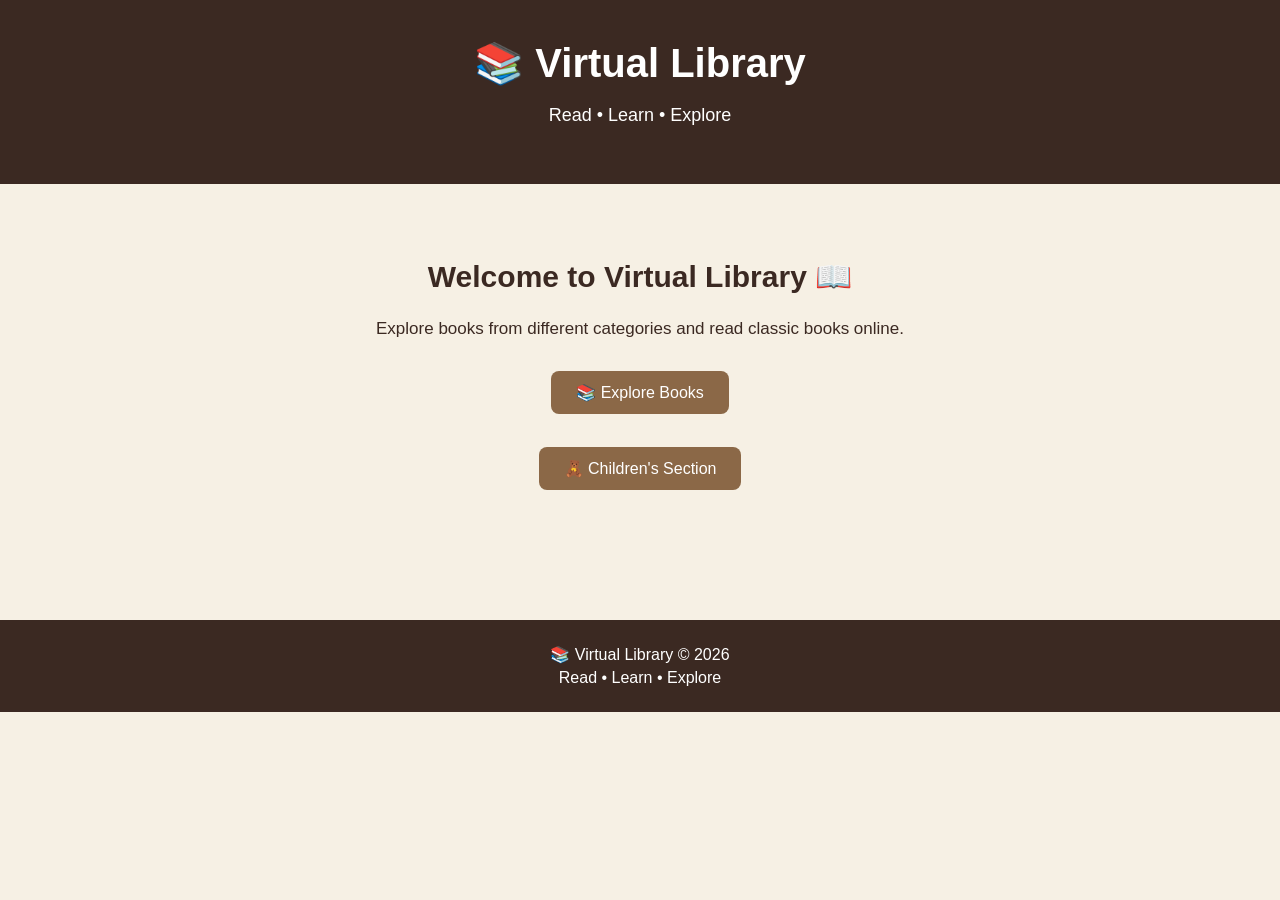
<file: index.html>
<!DOCTYPE html>
<html>

<head>
    <title>Virtual Library</title>

    <style>
        body {
            font-family: Arial, sans-serif;
            margin: 0;
            background-color: #f6f0e4;
            color: #3b2922;
        }

        header {
            background-color: #3b2922;
            color: white;
            text-align: center;
            padding: 40px 20px;
        }

        header h1 {
            margin: 0;
            font-size: 40px;
        }

        header p {
            font-size: 18px;
        }

        .content {
            text-align: center;
            padding: 50px 20px;
        }

        .content h2 {
            font-size: 30px;
        }

        .content p {
            font-size: 17px;
        }

        .books-btn {
            display: inline-block;
            background-color: #8b6847;
            color: white;
            text-decoration: none;
            padding: 12px 25px;
            border-radius: 8px;
            margin-top: 15px;
        }

        .books-btn:hover {
            background-color: #6d4c35;
        }

        footer {
            background-color: #3b2922;
            color: white;
            text-align: center;
            padding: 20px;
            margin-top: 80px;
        }

        footer p {
            margin: 5px;
        }
    </style>
</head>

<body>

    <header>
        <h1>📚 Virtual Library</h1>
        <p>Read • Learn • Explore</p>
    </header>

    <div class="content">

        <h2>Welcome to Virtual Library 📖</h2>

        <p>
            Explore books from different categories
            and read classic books online.
        </p>

        <a href="books.html" class="books-btn">
            📚 Explore Books
        </a>
        <br><br>

<a href="children.html" class="books-btn">
    🧸 Children's Section
</a>

    </div>

    <footer>
        <p>📚 Virtual Library © 2026</p>
        <p>Read • Learn • Explore</p>
    </footer>

</body>

</html>
</file>
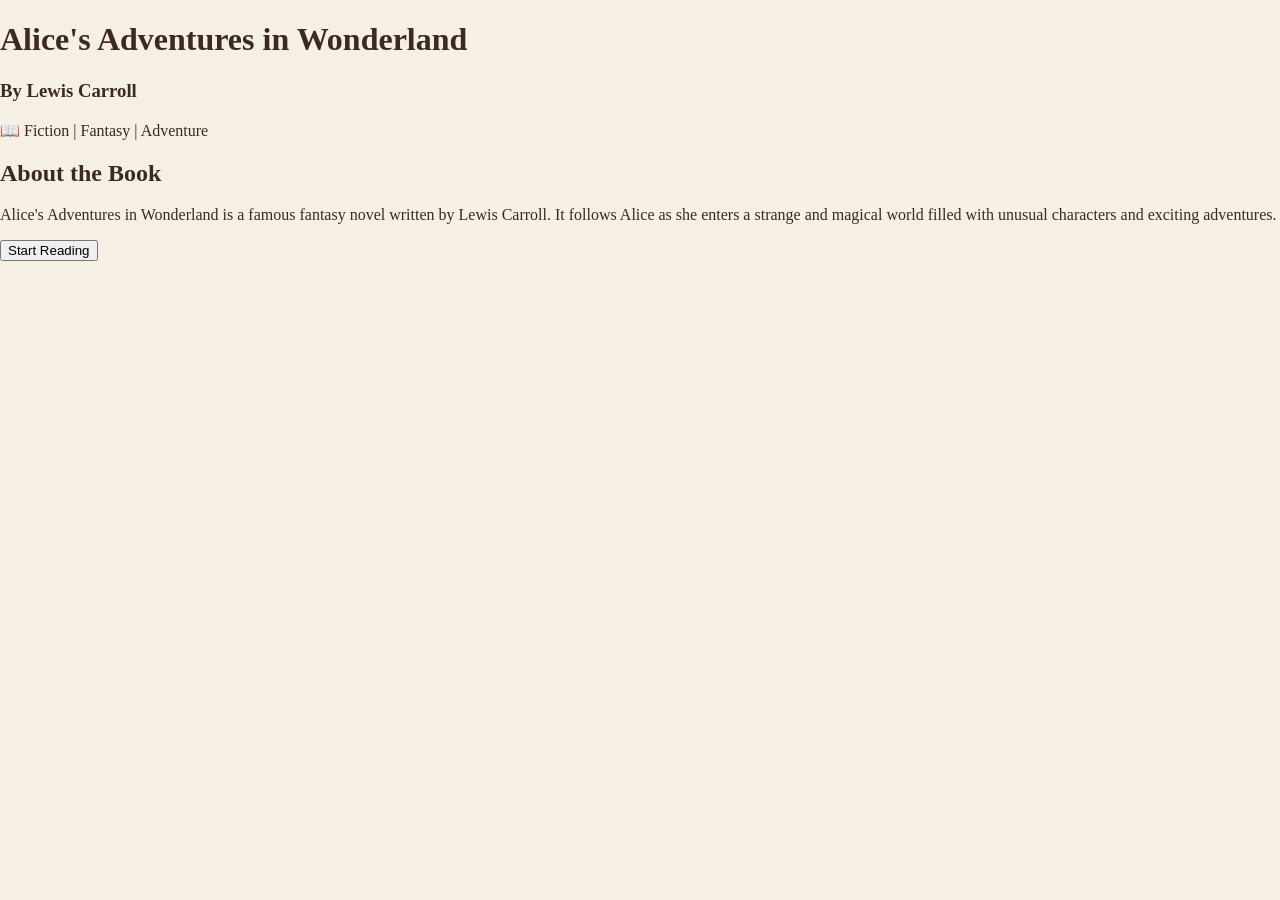
<file: alice.html>
<!DOCTYPE html>
<html>

<head>
    <title>Alice's Adventures in Wonderland</title>
    <link rel="stylesheet" href="style.css">
</head>

<body>

    <div class="hero alice-bg">

        <h1>Alice's Adventures in Wonderland</h1>

        <h3>By Lewis Carroll</h3>

        <p>📖 Fiction | Fantasy | Adventure</p>

        <h2>About the Book</h2>

        <p>
            Alice's Adventures in Wonderland is a famous fantasy novel
            written by Lewis Carroll. It follows Alice as she enters
            a strange and magical world filled with unusual characters
            and exciting adventures.
        </p>

        <a href="https://www.gutenberg.org/ebooks/11" target="_blank">
            <button>Start Reading</button>
        </a>

    </div>

</body>

</html>
</file>
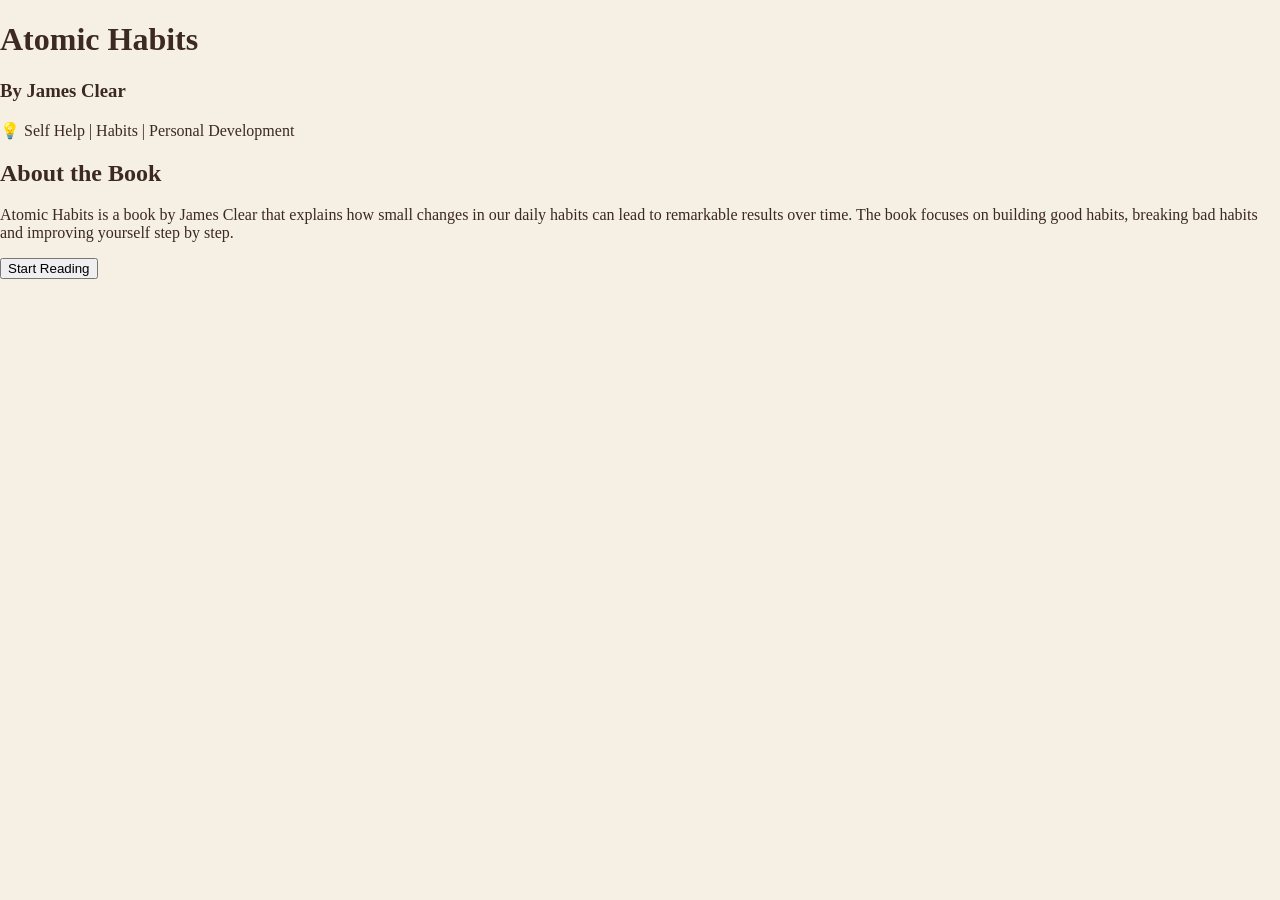
<file: atomic.html>
<!DOCTYPE html>
<html>

<head>
    <title>Atomic Habits</title>
    <link rel="stylesheet" href="style.css">
</head>

<body>

    <div class="hero atomic-bg">

        <h1>Atomic Habits</h1>

        <h3>By James Clear</h3>

        <p>💡 Self Help | Habits | Personal Development</p>

        <h2>About the Book</h2>

        <p>
            Atomic Habits is a book by James Clear that explains how
            small changes in our daily habits can lead to remarkable
            results over time. The book focuses on building good habits,
            breaking bad habits and improving yourself step by step.
        </p>

        <a href="https://jamesclear.com/atomic-habits" target="_blank">
            <button>Start Reading</button>
        </a>

    </div>

</body>

</html>
</file>
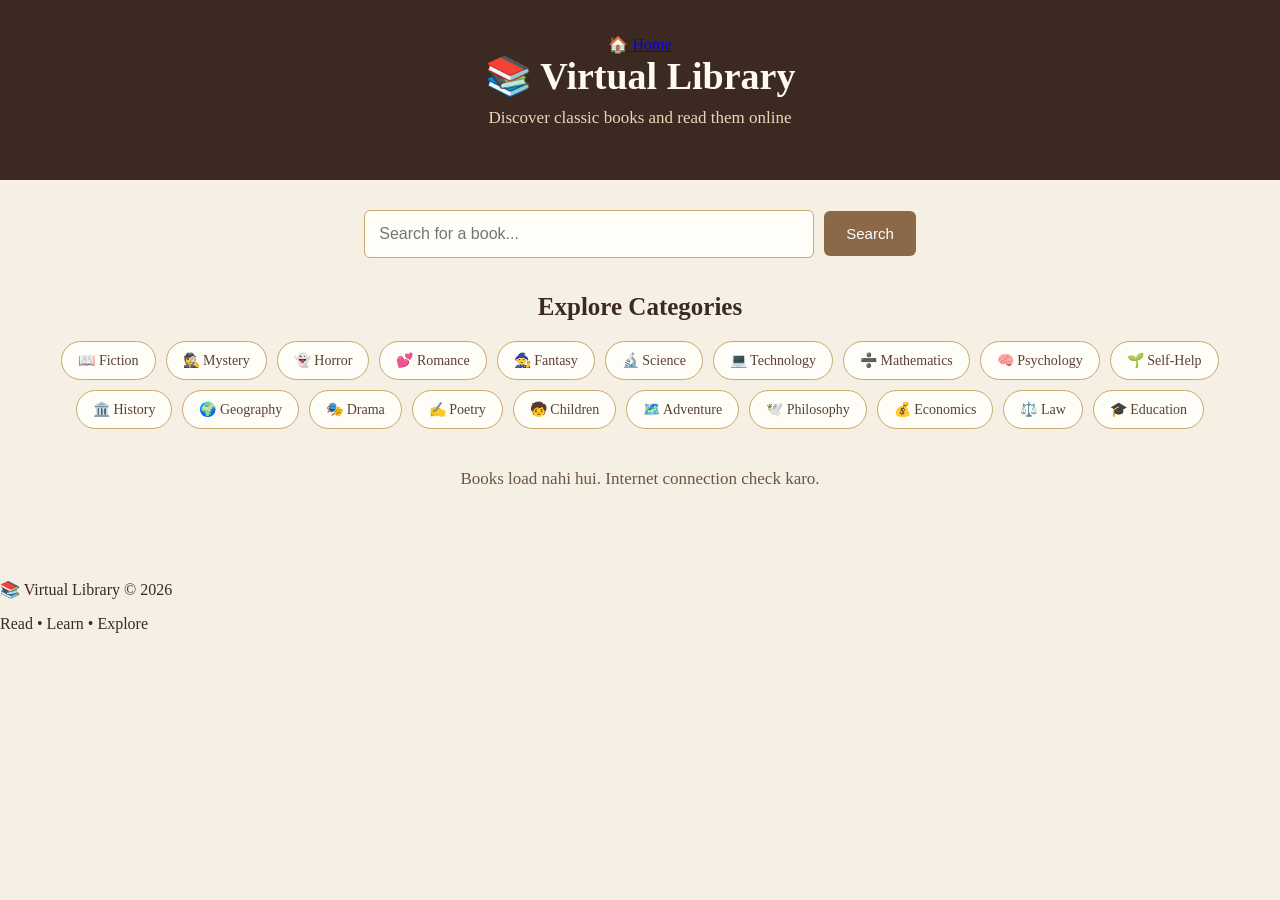
<file: books.html>
<!DOCTYPE html>
<html lang="en">

<head>
  <meta charset="UTF-8">
  <meta name="viewport" content="width=device-width, initial-scale=1.0">

  <title>Virtual Library</title>

  <style>

    * {
      box-sizing: border-box;
    }

    body {
      margin: 0;
      font-family: Georgia, "Times New Roman", serif;
      background: #f6f0e4;
      color: #3b2922;
    }

    /* HEADER */

    header {
      background: #3b2922;
      color: #fffaf0;
      text-align: center;
      padding: 35px 20px;
    }

    header h1 {
      margin: 0;
      font-size: 38px;
    }

    header p {
      margin-top: 10px;
      font-size: 17px;
      color: #e8d8b8;
    }

    /* SEARCH */

    .search-box {
      text-align: center;
      padding: 30px 15px 15px;
    }

    .search-box input {
      width: 60%;
      max-width: 450px;
      padding: 14px;
      border: 1px solid #c7a96b;
      border-radius: 6px;
      font-size: 16px;
      background: #fffdf8;
      color: #3b2922;
      outline: none;
    }

    .search-box button {
      padding: 14px 22px;
      margin-left: 6px;
      border: none;
      border-radius: 6px;
      background: #8b6847;
      color: white;
      cursor: pointer;
      font-size: 15px;
    }

    .search-box button:hover {
      background: #6d4c35;
    }

    /* CATEGORIES */

    .category-title {
      text-align: center;
      margin: 20px 0 10px;
      font-size: 25px;
    }

    .categories {
      display: flex;
      flex-wrap: wrap;
      justify-content: center;
      gap: 10px;
      padding: 10px 25px 25px;
    }

    .categories button {
      padding: 10px 16px;
      border: 1px solid #c7a96b;
      border-radius: 20px;
      background: #fffdf8;
      color: #5a4030;
      cursor: pointer;
      font-family: Georgia, serif;
      font-size: 14px;
    }

    .categories button:hover {
      background: #c7a96b;
      color: white;
    }

    /* MESSAGE */

    #message {
      text-align: center;
      font-size: 17px;
      margin: 15px;
      color: #6d5545;
    }

    /* BOOKS */

    #bookContainer {
      display: grid;
      grid-template-columns: repeat(auto-fit, minmax(210px, 1fr));
      gap: 25px;
      padding: 20px 35px 40px;
      max-width: 1300px;
      margin: auto;
    }

    .book-card {
      background: #fffdf8;
      border: 1px solid #e0cfad;
      border-radius: 10px;
      padding: 18px;
      text-align: center;
      box-shadow: 0 4px 12px rgba(59, 41, 34, 0.12);
      transition: transform 0.2s;
    }

    .book-card:hover {
      transform: translateY(-5px);
    }

    .book-card img {
      width: 145px;
      height: 210px;
      object-fit: cover;
      background: #eee5d4;
      border-radius: 4px;
    }

    .book-card h3 {
      font-size: 18px;
      margin: 15px 0 8px;
      color: #3b2922;
    }

    .book-card p {
      color: #765e4c;
      font-size: 14px;
    }

    .read-btn {
      margin-top: 10px;
      padding: 10px 17px;
      border: none;
      border-radius: 5px;
      background: #8b6847;
      color: white;
      cursor: pointer;
      font-family: Georgia, serif;
    }

    .read-btn:hover {
      background: #6d4c35;
    }

    /* READER */

    #reader {
      display: none;
      position: fixed;
      inset: 0;
      background: #f6f0e4;
      z-index: 1000;
      flex-direction: column;
    }

    .reader-header {
      background: #3b2922;
      color: white;
      padding: 15px 20px;
      display: flex;
      align-items: center;
      justify-content: space-between;
      gap: 15px;
    }

    .reader-header h2 {
      margin: 0;
      font-size: 19px;
    }

    .reader-header button {
      background: #c7a96b;
      color: white;
      border: none;
      padding: 9px 16px;
      border-radius: 5px;
      cursor: pointer;
    }

    .reader-header button:hover {
      background: #a4864f;
    }

    #reader iframe {
      width: 100%;
      flex: 1;
      border: none;
      background: white;
    }

    /* MOBILE */

    @media (max-width: 600px) {

      header h1 {
        font-size: 30px;
      }

      .search-box input {
        width: 80%;
        margin-bottom: 10px;
      }

      .search-box button {
        margin-left: 0;
      }

      #bookContainer {
        padding: 15px;
      }

    }

  </style>
</head>


<body>

  <!-- HEADER -->

  <header>
    <a href="index.html" class="home-btn">🏠 Home</a>

    <h1>📚 Virtual Library</h1>

    <p>
      Discover classic books and read them online
    </p>

  </header>


  <!-- SEARCH -->

  <div class="search-box">

    <input
      type="text"
      id="searchInput"
      placeholder="Search for a book..."
    >

    <button onclick="searchBooks()">
      Search
    </button>

  </div>
  <!-- CATEGORIES -->

  <h2 class="category-title">
    Explore Categories
  </h2>


  <div class="categories">

    <button onclick="loadBooks('fiction')">
      📖 Fiction
    </button>

    <button onclick="loadBooks('mystery')">
      🕵️ Mystery
    </button>

    <button onclick="loadBooks('horror')">
      👻 Horror
    </button>

    <button onclick="loadBooks('romance')">
      💕 Romance
    </button>

    <button onclick="loadBooks('fantasy')">
      🧙 Fantasy
    </button>

    <button onclick="loadBooks('science')">
      🔬 Science
    </button>

    <button onclick="loadBooks('technology')">
      💻 Technology
    </button>

    <button onclick="loadBooks('mathematics')">
      ➗ Mathematics
    </button>

    <button onclick="loadBooks('psychology')">
      🧠 Psychology
    </button>

    <button onclick="loadBooks('self help')">
      🌱 Self-Help
    </button>

    <button onclick="loadBooks('history')">
      🏛️ History
    </button>

    <button onclick="loadBooks('geography')">
      🌍 Geography
    </button>

    <button onclick="loadBooks('drama')">
      🎭 Drama
    </button>

    <button onclick="loadBooks('poetry')">
      ✍️ Poetry
    </button>

    <button onclick="loadBooks('children')">
      🧒 Children
    </button>

    <button onclick="loadBooks('adventure')">
      🗺️ Adventure
    </button>

    <button onclick="loadBooks('philosophy')">
      🕊️ Philosophy
    </button>

    <button onclick="loadBooks('economics')">
      💰 Economics
    </button>

    <button onclick="loadBooks('law')">
      ⚖️ Law
    </button>

    <button onclick="loadBooks('education')">
      🎓 Education
    </button>

  </div>


  <!-- MESSAGE -->

  <p id="message">
    Loading books...
  </p>


  <!-- BOOK CONTAINER -->

  <div id="bookContainer"></div>


  <!-- READER -->

  <div id="reader">

    <div class="reader-header">

      <h2 id="readerTitle">
        Reading Book
      </h2>

      <button onclick="closeReader()">
        Close ✖
      </button>

    </div>

    <iframe
      id="readerFrame"
      title="Book Reader">
    </iframe>

  </div>


  <script>

    const container =
      document.getElementById("bookContainer");

    const message =
      document.getElementById("message");


    /* SEARCH */

    async function loadBooks(query = "adventures") {

    message.textContent = "Loading books...";
    container.innerHTML = "";

    try {

        const response = await fetch(
            "https://gutendex.com/books/?search=" + encodeURIComponent(query)
        );

        if (!response.ok) {
            throw new Error("API Error");
        }

        const data = await response.json();
        const books = data.results.slice(0, 20);

        if (books.length === 0) {
            message.textContent = "📚 Is category mein books nahi mili.";
            return;
        }

        message.textContent = books.length + " books found";

        books.forEach(book => {

            const cover = book.formats["image/jpeg"];

            const htmlUrl =
                book.formats["text/html"] ||
                book.formats["text/html; charset=utf-8"];

            const card = document.createElement("div");
            card.className = "book-card";

            const img = document.createElement("img");
            img.src = cover || "https://placehold.co/145x210?text=No+Cover";
            img.alt = book.title + " cover";

            const title = document.createElement("h3");
            title.textContent = book.title;

            const author = document.createElement("p");

            author.textContent =
                book.authors.length
                    ? book.authors.map(a => a.name).join(", ")
                    : "Unknown Author";

            card.appendChild(img);
            card.appendChild(title);
            card.appendChild(author);
            const detailsButton = document.createElement("button");

detailsButton.className = "details-btn";
detailsButton.textContent = "ℹ️ Details";

detailsButton.onclick = function () {
    alert(
        "📚 Title: " + book.title +
        "\n✍️ Author: " +
        (book.authors.length
            ? book.authors.map(a => a.name).join(", ")
            : "Unknown") +
        "\n🌐 Language: " +
        (book.languages && book.languages.length
            ? book.languages.join(", ")
            : "Unknown") +
        "\n👀 Downloads: " +
        (book.download_count || "Not available")
    );
};

card.appendChild(detailsButton);

            if (htmlUrl) {

                const readButton = document.createElement("button");

                readButton.className = "read-btn";
                readButton.textContent = "📖 Read Online";

                readButton.onclick = function () {
                    openReader(book.title, htmlUrl);
                };

                card.appendChild(readButton);

            } else {

                const note = document.createElement("p");
                note.textContent = "Online reading unavailable";

                card.appendChild(note);
            }

            container.appendChild(card);
        });

    } catch (error) {

        console.log(error);

        message.textContent =
            "⚠️ Cannot load books!! check your connections";

    }
}


    /* LOAD BOOKS */

    async function loadBooks(query = "adventures") {

      message.textContent =
        "Loading books...";

      container.innerHTML = "";


      try {

        const response = await fetch(
          "https://gutendex.com/books/?search="
          + encodeURIComponent(query)
        );


        if (!response.ok) {

          throw new Error(
            "Could not load books"
          );

        }


        const data =
          await response.json();


        const books =
          data.results.slice(0, 20);


        if (books.length === 0) {

          message.textContent =
            "No books found. Try another search.";

          return;
        }


        message.textContent =
          books.length + " books found";


        books.forEach(book => {

          const cover =
            book.formats["image/jpeg"];


          const htmlUrl =
            book.formats["text/html"] ||
            book.formats["text/html; charset=utf-8"];


          const card =
            document.createElement("div");

          card.className =
            "book-card";


          const img =
            document.createElement("img");

          img.src =
            cover ||
            "https://placehold.co/145x210?text=No+Cover";

          img.alt =
            book.title + " cover";


          const title =
            document.createElement("h3");

          title.textContent =
            book.title;


          const author =
            document.createElement("p");

          author.textContent =
            book.authors.length
            ? book.authors.map(a => a.name).join(", ")
            : "Unknown Author";


          card.appendChild(img);

          card.appendChild(title);

          card.appendChild(author);


          if (htmlUrl) {

            const readButton =
              document.createElement("button");

            readButton.className =
              "read-btn";

            readButton.textContent =
              "📖 Read Online";


            readButton.onclick = () =>
              openReader(
                book.title,
                htmlUrl
              );


            card.appendChild(readButton);

          } else {

            const note =
              document.createElement("p");

            note.textContent =
              "Online reading unavailable";

            card.appendChild(note);

          }


          container.appendChild(card);

        });


      } catch (error) {

        message.textContent =
          "Books load nahi hui. Internet connection check karo.";

      }

    }


    /* OPEN READER */

    function openReader(title, url) {

      document.getElementById(
        "readerTitle"
      ).textContent = title;


      document.getElementById(
        "readerFrame"
      ).src = url;


      document.getElementById(
        "reader"
      ).style.display = "flex";

    }


    /* CLOSE READER */

    function closeReader() {

      document.getElementById(
        "reader"
      ).style.display = "none";


      document.getElementById(
        "readerFrame"
      ).src = "";

    }


    /* ENTER KEY SEARCH */

    document.getElementById(
      "searchInput"
    ).addEventListener(
      "keydown",
      function(event) {

        if (event.key === "Enter") {

          searchBooks();

        }

      }
    );


    /* FIRST LOAD */
    console.log("API test starting");
    loadBooks();
    console.log("JavaScript is working");

  </script>
<footer>
    <p>📚 Virtual Library © 2026</p>
    <p>Read • Learn • Explore</p>
</footer>
</body>

</html>
</file>
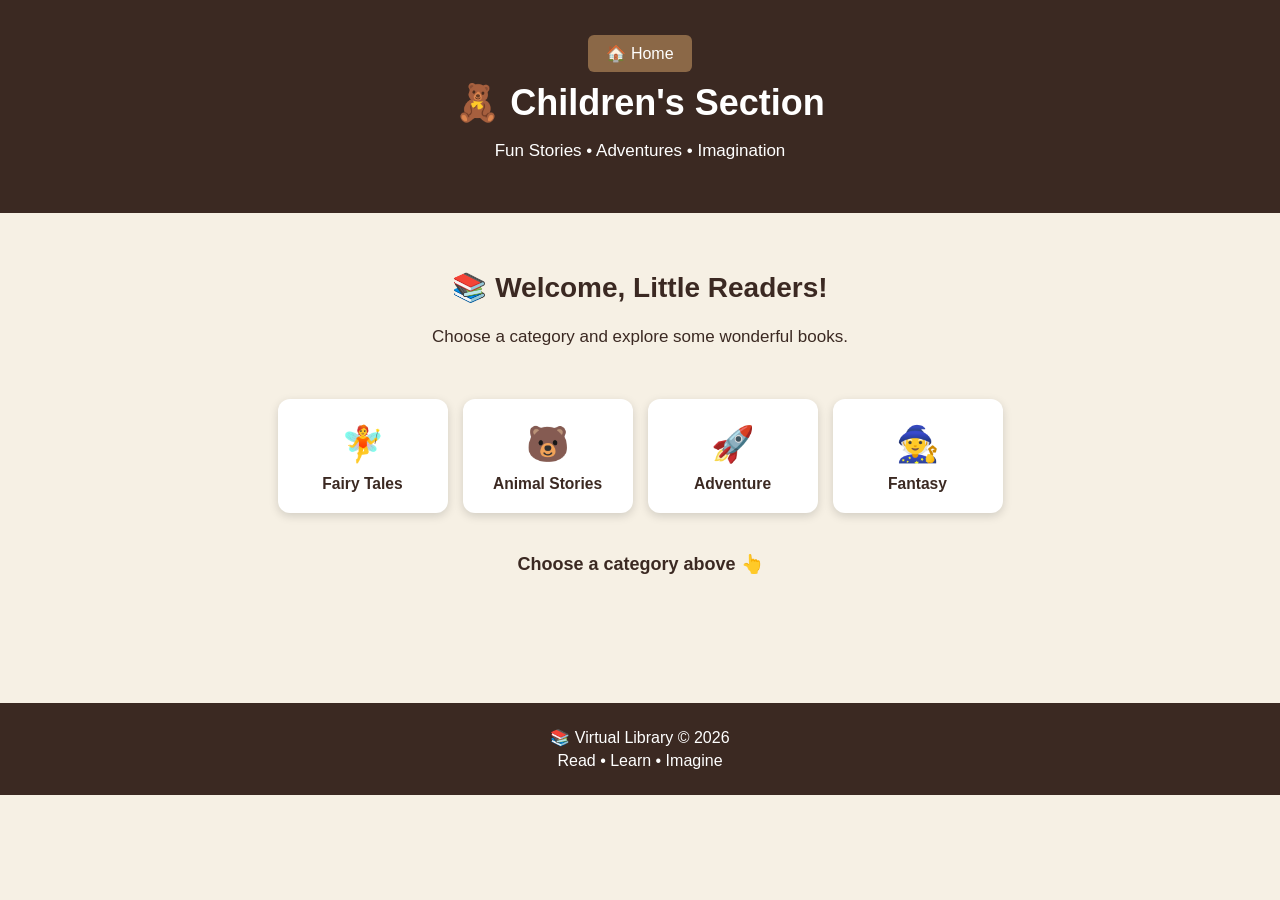
<file: children.html>
<!DOCTYPE html>
<html>

<head>

    <title>Children's Section - Virtual Library</title>

    <style>

        body {
            font-family: Arial, sans-serif;
            margin: 0;
            background-color: #f6f0e4;
            color: #3b2922;
        }

        header {
            background-color: #3b2922;
            color: white;
            text-align: center;
            padding: 35px 20px;
        }

        header h1 {
            margin: 10px 0;
            font-size: 36px;
        }

        header p {
            font-size: 17px;
        }

        .home-btn {
            display: inline-block;
            color: white;
            text-decoration: none;
            background-color: #8b6847;
            padding: 9px 18px;
            border-radius: 6px;
        }

        .home-btn:hover {
            background-color: #6d4c35;
        }

        .welcome {
            text-align: center;
            padding: 35px 20px 15px;
        }

        .welcome h2 {
            font-size: 28px;
        }

        .welcome p {
            font-size: 17px;
        }

        .category-container {
            display: flex;
            justify-content: center;
            flex-wrap: wrap;
            gap: 15px;
            padding: 20px;
        }

        .category {
            background-color: white;
            color: #3b2922;
            border: none;
            padding: 20px;
            width: 170px;
            text-align: center;
            border-radius: 12px;
            cursor: pointer;
            box-shadow: 0 3px 10px rgba(0, 0, 0, 0.15);
            transition: 0.2s;
        }

        .category:hover {
            transform: translateY(-4px);
            background-color: #fffaf0;
        }

        .category h2 {
            font-size: 35px;
            margin: 5px;
        }

        .category h3 {
            margin: 10px 0 0;
        }

        #message {
            text-align: center;
            font-size: 18px;
            margin-top: 20px;
            font-weight: bold;
        }

        #childrenBooks {
            display: flex;
            flex-wrap: wrap;
            justify-content: center;
            gap: 25px;
            padding: 30px;
        }

        .children-book-card {
            width: 190px;
            background-color: white;
            padding: 15px;
            text-align: center;
            border-radius: 12px;
            box-shadow: 0 3px 10px rgba(0, 0, 0, 0.15);
        }

        .children-book-card img {
            width: 150px;
            height: 220px;
            object-fit: cover;
            border-radius: 6px;
        }

        .children-book-card h3 {
            font-size: 16px;
            margin: 10px 0 5px;
        }

        .children-book-card p {
            font-size: 14px;
            color: #555;
        }

        .read-btn {
            background-color: #8b6847;
            color: white;
            border: none;
            padding: 8px 12px;
            border-radius: 6px;
            cursor: pointer;
        }

        .read-btn:hover {
            background-color: #6d4c35;
        }

        footer {
            background-color: #3b2922;
            color: white;
            text-align: center;
            padding: 20px;
            margin-top: 50px;
        }

        footer p {
            margin: 5px;
        }

    </style>

</head>


<body>


    <header>

        <a href="index.html" class="home-btn">
            🏠 Home
        </a>

        <h1>🧸 Children's Section</h1>

        <p>Fun Stories • Adventures • Imagination</p>

    </header>


    <div class="welcome">

        <h2>📚 Welcome, Little Readers!</h2>

        <p>
            Choose a category and explore some wonderful books.
        </p>

    </div>


    <div class="category-container">

        <button class="category"
            onclick="loadChildrenBooks('fairy tales')">

            <h2>🧚</h2>
            <h3>Fairy Tales</h3>

        </button>


        <button class="category"
            onclick="loadChildrenBooks('animal stories')">

            <h2>🐻</h2>
            <h3>Animal Stories</h3>

        </button>


        <button class="category"
            onclick="loadChildrenBooks('adventure')">

            <h2>🚀</h2>
            <h3>Adventure</h3>

        </button>


        <button class="category"
            onclick="loadChildrenBooks('fantasy')">

            <h2>🧙</h2>
            <h3>Fantasy</h3>

        </button>

    </div>


    <p id="message">
        Choose a category above 👆
    </p>


    <div id="childrenBooks"></div>


    <footer>

        <p>📚 Virtual Library © 2026</p>

        <p>Read • Learn • Imagine</p>

    </footer>


    <script>

        const container =
            document.getElementById("childrenBooks");

        const message =
            document.getElementById("message");


        async function loadChildrenBooks(category) {

            message.textContent = "📚 Loading books...";

            container.innerHTML = "";


            try {

                const response = await fetch(
                    "https://gutendex.com/books/?search=" +
                    encodeURIComponent(category)
                );


                if (!response.ok) {

                    throw new Error("API Error");

                }


                const data = await response.json();


                const books =
                    data.results.slice(0, 12);


                if (books.length === 0) {

                    message.textContent =
                        "📚 Is category mein books nahi mili.";

                    return;

                }


                message.textContent =
                    books.length + " books found";


                books.forEach(function(book) {


                    const card =
                        document.createElement("div");

                    card.className =
                        "children-book-card";


                    const cover =
                        book.formats["image/jpeg"];


                    const htmlUrl =
                        book.formats["text/html"] ||
                        book.formats[
                            "text/html; charset=utf-8"
                        ];


                    card.innerHTML = `

                        <img
                            src="${
                                cover ||
                                'https://placehold.co/150x220?text=No+Cover'
                            }"
                            alt="${book.title}"
                        >

                        <h3>${book.title}</h3>

                        <p>
                            ${
                                book.authors.length
                                ? book.authors[0].name
                                : "Unknown Author"
                            }
                        </p>

                    `;


                    if (htmlUrl) {

                        const button =
                            document.createElement("button");

                        button.textContent =
                            "📖 Read Online";

                        button.className =
                            "read-btn";


                        button.onclick = function() {

                            window.open(
                                htmlUrl,
                                "_blank"
                            );

                        };


                        card.appendChild(button);

                    }


                    container.appendChild(card);

                });


            } catch (error) {

                console.log(error);

                message.textContent =
                    "⚠️ Books load nahi ho paayi. Internet check karo.";

            }

        }

    </script>


</body>

</html>
</file>
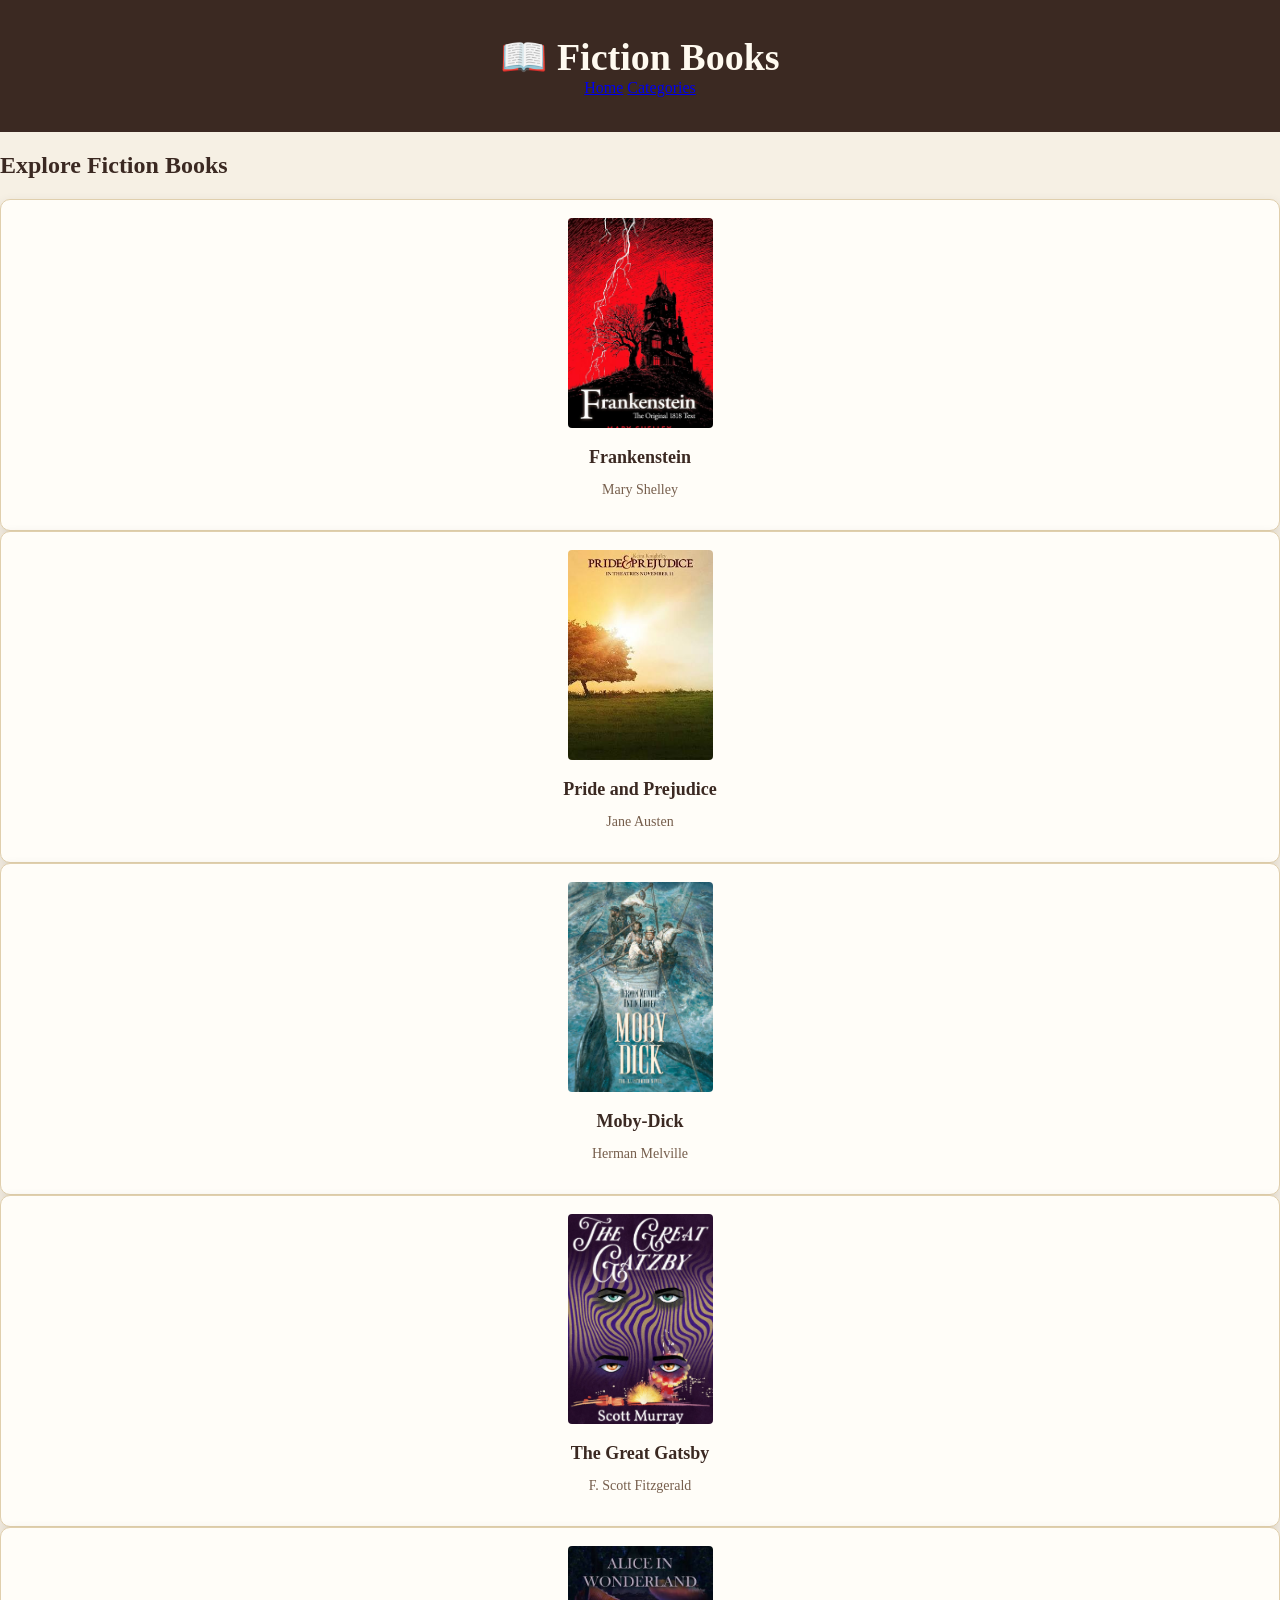
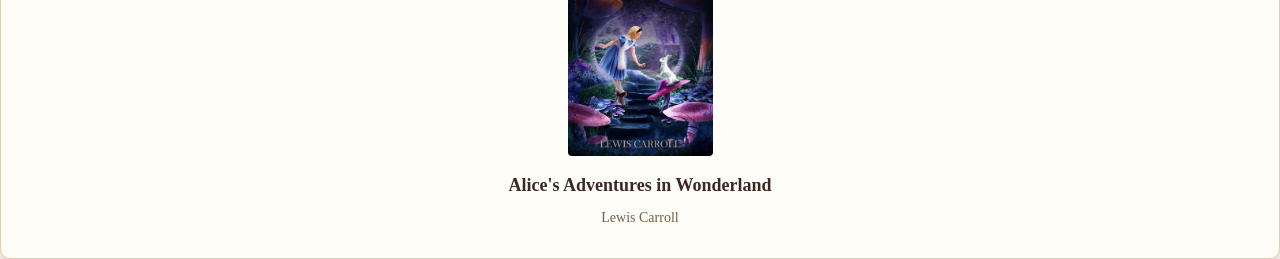
<file: fiction.html>
<!DOCTYPE html>
<html>

<head>
    <title>Fiction Books</title>
    <link rel="stylesheet" href="style.css">
</head>

<body class="fictionbody">

    <!-- Header -->
    <header class="fictionheader">

        <h1>📖 Fiction Books</h1>

        <nav>
            <a href="index.html">Home</a>
            <a href="index.html#categories">Categories</a>
        </nav>

    </header>


    <!-- Fiction Books -->
    <section>

        <h2 class="fictionh2">Explore Fiction Books</h2>

        <div class="book-container">

            <!-- Frankenstein -->
            <div class="book-card">

                <a href="frankenstein.html">
                    <img src="frankenstein.jpg" alt="Frankenstein">
                </a>

                <h3>Frankenstein</h3>
                <p>Mary Shelley</p>

            </div>


            <!-- Pride and Prejudice -->
            <div class="book-card">

                <a href="pride.html">
                    <img src="pride.jpg" alt="Pride and Prejudice">
                </a>

                <h3>Pride and Prejudice</h3>
                <p>Jane Austen</p>

            </div>


            <!-- Moby-Dick -->
            <div class="book-card">

                <a href="moby.html">
                    <img src="moby.jpg" alt="Moby-Dick">
                </a>

                <h3>Moby-Dick</h3>
                <p>Herman Melville</p>

            </div>


            <!-- The Great Gatsby -->
<div class="book-card">

    <a href="gatsby.html">
        <img src="gatsby.jpg" alt="The Great Gatsby">
    </a>

    <h3>The Great Gatsby</h3>
    <p>F. Scott Fitzgerald</p>

</div>


            <!-- Alice's Adventures in Wonderland -->
<div class="book-card">

    <a href="alice.html">
        <img src="alice.jpg" alt="Alice's Adventures in Wonderland">
    </a>

    <h3>Alice's Adventures in Wonderland</h3>
    <p>Lewis Carroll</p>

</div>
</div>
</section>
</body>
</html>
</file>
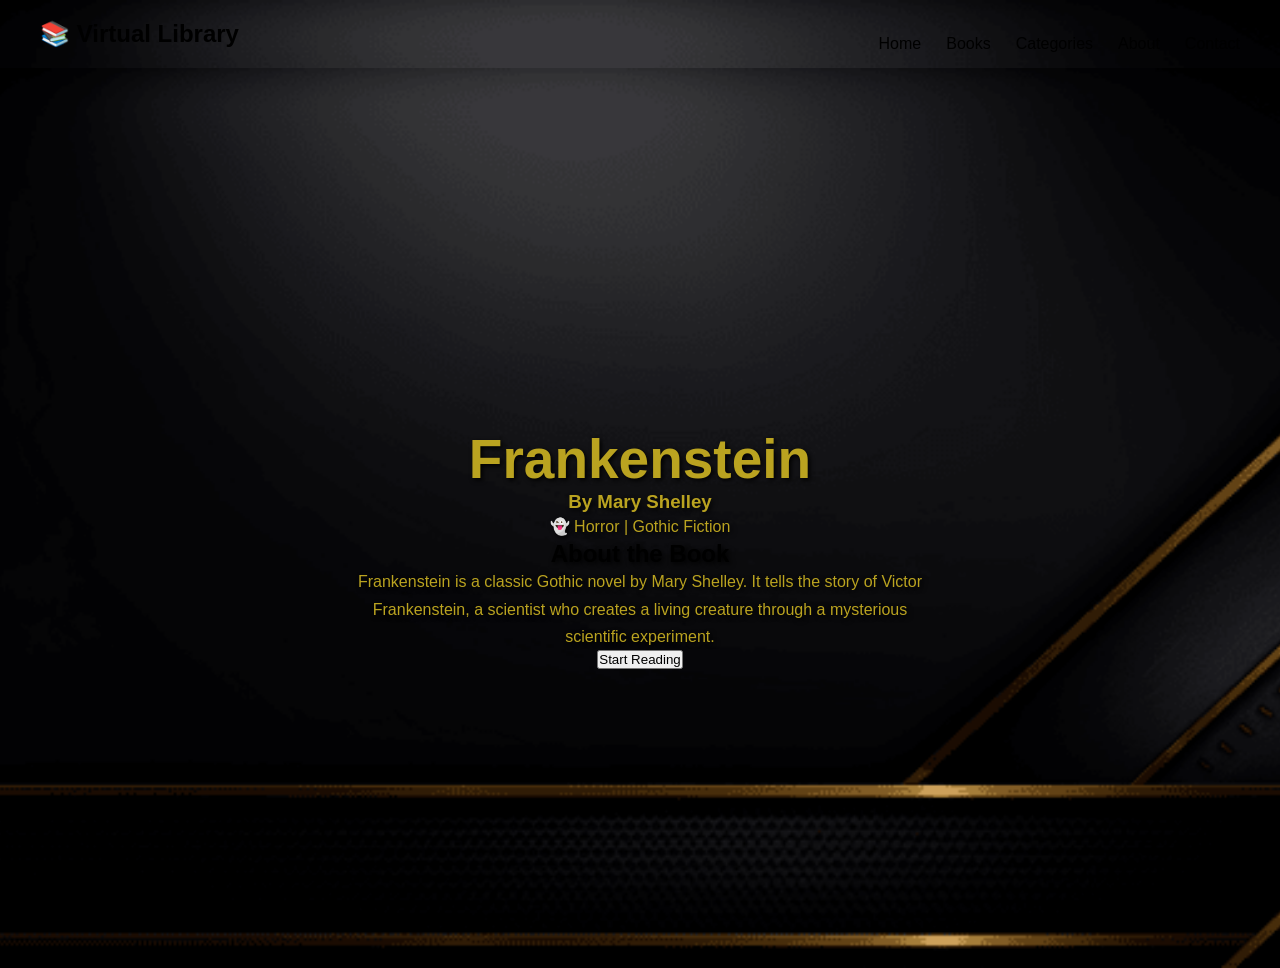
<file: frankenstein.html>
<!DOCTYPE html>
<html lang="en">

<head>
    <meta charset="UTF-8">
    <meta name="viewport" content="width=device-width, initial-scale=1.0">

    <title>Frankenstein</title>

    <link rel="stylesheet" href="frankenstein.css">
</head>

<body>

    <header>
        <h2>📚 Virtual Library</h2>

        <nav>
            <div>Home</div>
            <div>Books</div>
            <div>Categories</div>
            <div>About</div>
            <div>Contact</div>
        </nav>
    </header>


    <main>

        <section class="book-page">
             <div class="hero">

        <h1>Frankenstein</h1>

        <h3>By Mary Shelley</h3>

        <p>👻 Horror | Gothic Fiction</p>

        <h2>About the Book</h2>

        <p>
            Frankenstein is a classic Gothic novel by Mary Shelley.
            It tells the story of Victor Frankenstein, a scientist
            who creates a living creature through a mysterious
            scientific experiment.
        </p>

        <a href="https://www.gutenberg.org/ebooks/84" target="_blank">
    <button>Start Reading</button>
</a>

    </div>
            

        </section>

    </main>

</body>

</html>
</file>
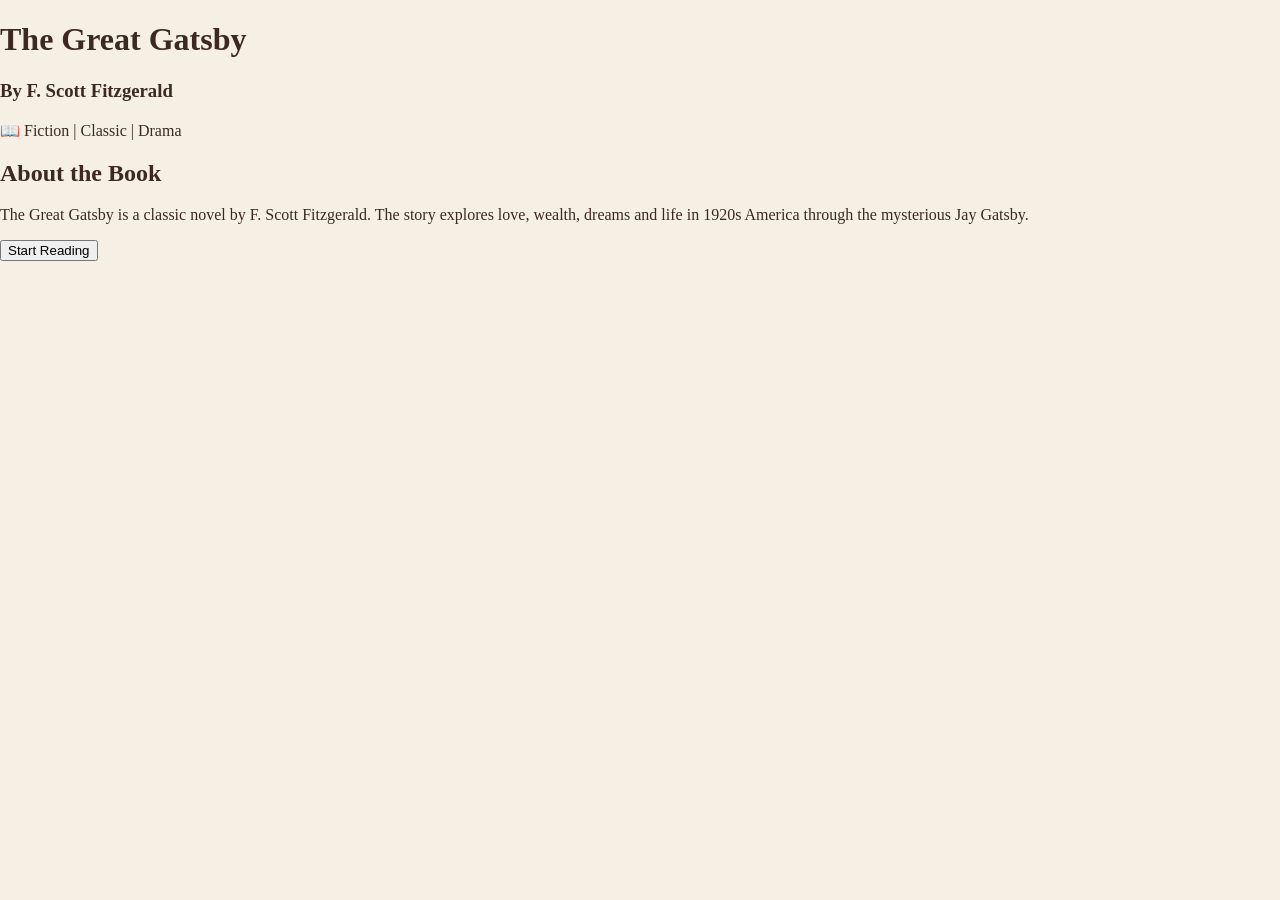
<file: gatsby.html>
<!DOCTYPE html>
<html>

<head>
    <title>The Great Gatsby</title>
    <link rel="stylesheet" href="style.css">
</head>

<body>

    <div class="hero gatsby-bg">

        <h1>The Great Gatsby</h1>

        <h3>By F. Scott Fitzgerald</h3>

        <p>📖 Fiction | Classic | Drama</p>

        <h2>About the Book</h2>

        <p>
            The Great Gatsby is a classic novel by F. Scott Fitzgerald.
            The story explores love, wealth, dreams and life in 1920s
            America through the mysterious Jay Gatsby.
        </p>

        <a href="https://www.gutenberg.org/ebooks/64317" target="_blank">
            <button>Start Reading</button>
        </a>

    </div>

</body>

</html>
</file>
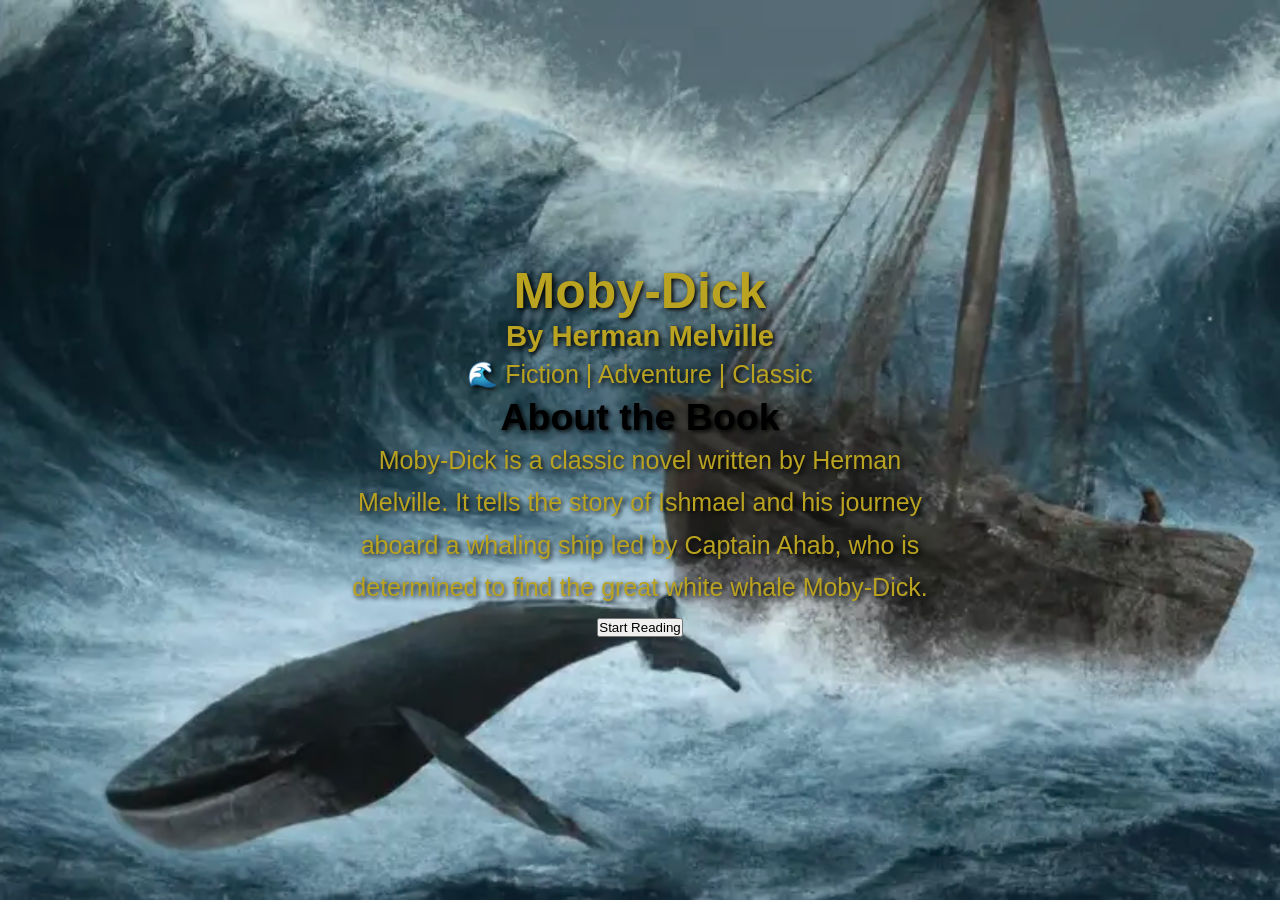
<file: moby.html>
<!DOCTYPE html>
<html>

<head>
    <title>Moby-Dick</title>
    <link rel="stylesheet" href="moby.css">
</head>

<body>

    <div class="hero">

        <h1>Moby-Dick</h1>

        <h3>By Herman Melville</h3>

        <p>🌊 Fiction | Adventure | Classic</p>

        <h2>About the Book</h2>

        <p>
            Moby-Dick is a classic novel written by Herman Melville.
            It tells the story of Ishmael and his journey aboard a
            whaling ship led by Captain Ahab, who is determined to
            find the great white whale Moby-Dick.
        </p>

        <a href="https://www.gutenberg.org/ebooks/2701" target="_blank">
            <button>Start Reading</button>
        </a>

    </div>

</body>

</html>
</file>
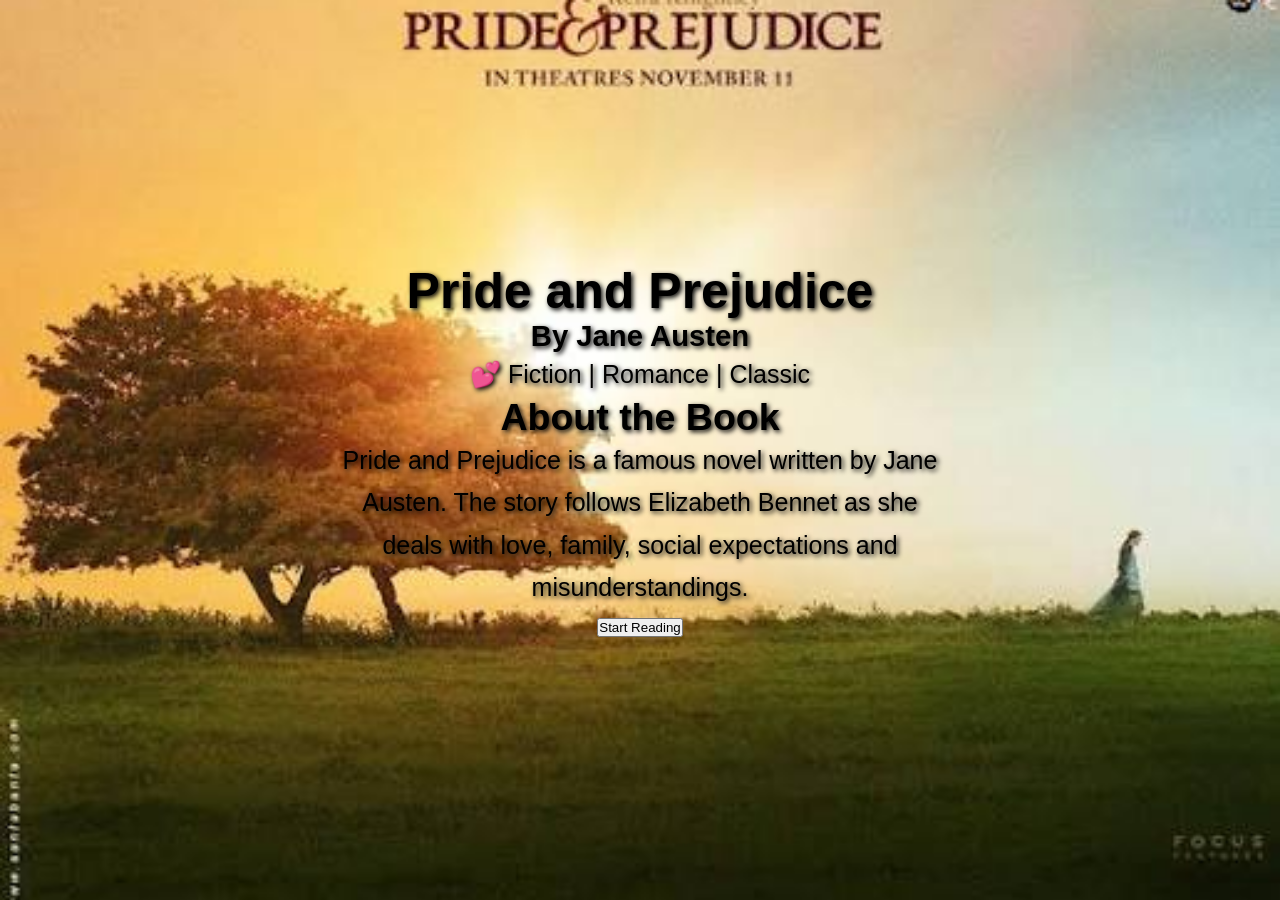
<file: pride.html>
<!DOCTYPE html>
<html>

<head>
    <title>Pride and Prejudice</title>
    <link rel="stylesheet" href="pride.css">
</head>

<body>

    <div class="hero">

        <h1>Pride and Prejudice</h1>

        <h3>By Jane Austen</h3>

        <p>💕 Fiction | Romance | Classic</p>

        <h2>About the Book</h2>

        <p>
            Pride and Prejudice is a famous novel written by Jane Austen.
            The story follows Elizabeth Bennet as she deals with love,
            family, social expectations and misunderstandings.
        </p>

        <a href="https://www.gutenberg.org/ebooks/1342" target="_blank">
            <button>Start Reading</button>
        </a>

    </div>

</body>

</html>
</file>
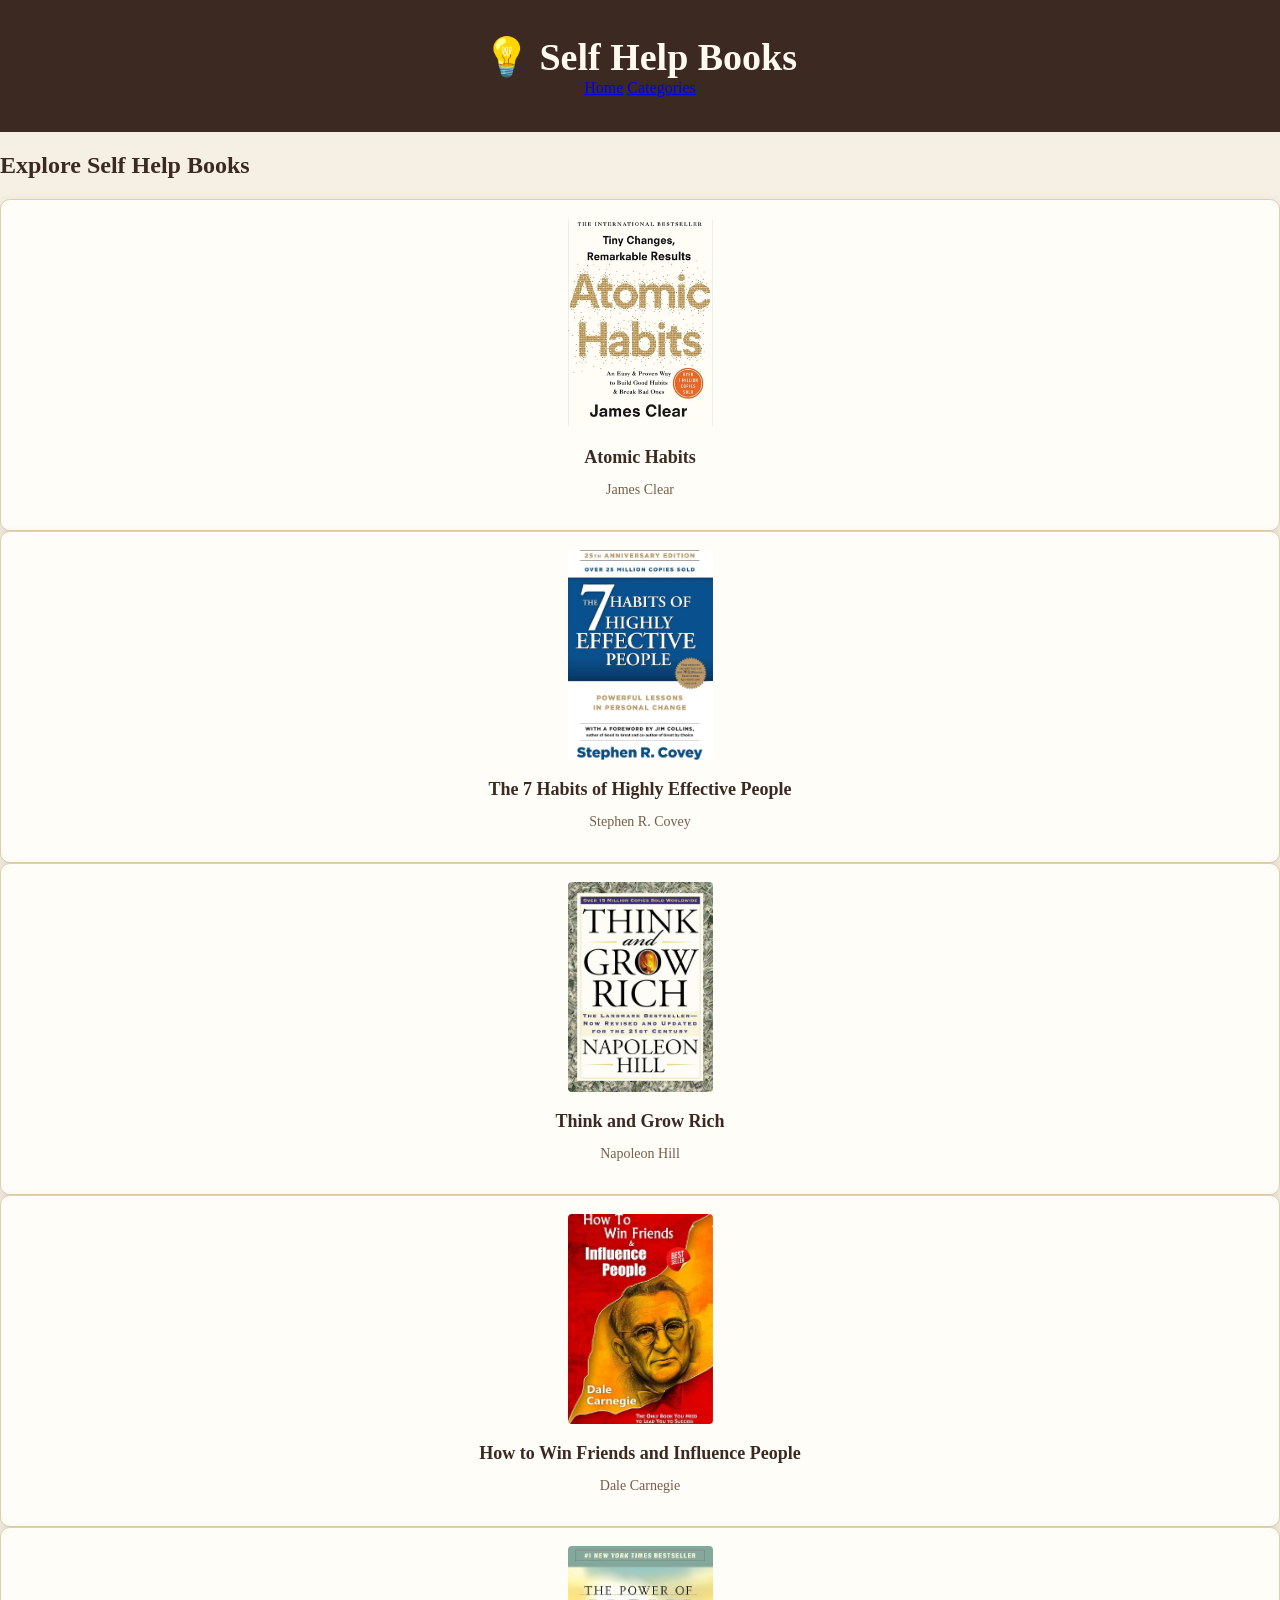
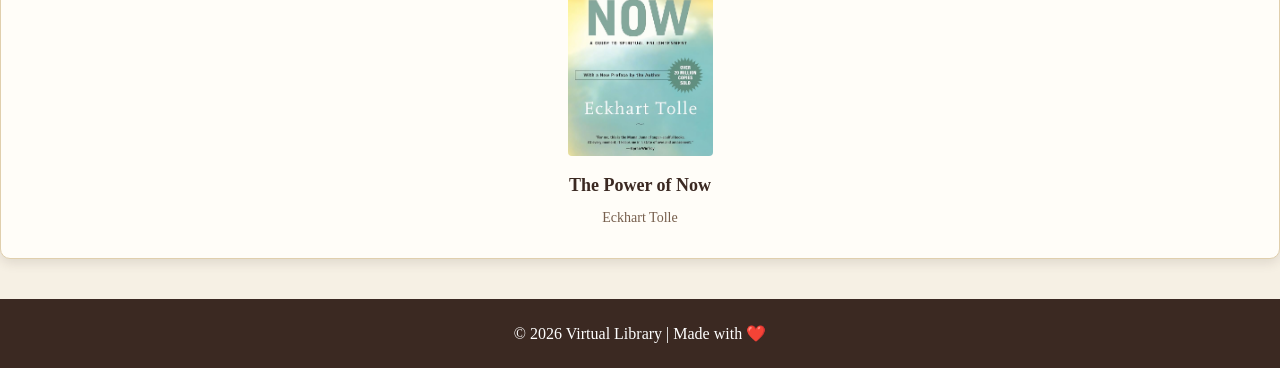
<file: selfhelp.html>
<!DOCTYPE html>
<html>

<head>
    <title>Self Help Books</title>
    <link rel="stylesheet" href="style.css">
</head>

<body class="selfhelp-page">

    <!-- Header -->
    <header>

        <h1>💡 Self Help Books</h1>

        <nav>
            <a href="index.html">Home</a>
            <a href="index.html#categories">Categories</a>
        </nav>

    </header>


    <!-- Self Help Books -->
    <section class="selfhelp-content">

        <h2>Explore Self Help Books</h2>

        <div class="book-container">

            <!-- Atomic Habits -->
            <div class="book-card">

                <a href="atomic.html">
    <img src="atomic-habits.jpg" alt="Atomic Habits">
</a>

                <h3>Atomic Habits</h3>
                <p>James Clear</p>

            </div>


            <!-- The 7 Habits -->
            <div class="book-card">

                <a href="7habits.html">
    <img src="The 7 Habits of Highly Effective People.jpg" alt="The 7 Habits of Highly Effective People">
</a>

                <h3>The 7 Habits of Highly Effective People</h3>
                <p>Stephen R. Covey</p>

            </div>


            <!-- Think and Grow Rich -->
            <div class="book-card">

                <a href="thinkrich.html">
    <img src="think-grow-rich.jpg" alt="Think and Grow Rich">
</a>

                <h3>Think and Grow Rich</h3>
                <p>Napoleon Hill</p>

            </div>


            <!-- How to Win Friends -->
            <div class="book-card">

                <a href="friends.html">
    <img src="how-to-win-friends.jpg" alt="How to Win Friends and Influence People">
</a>

                <h3>How to Win Friends and Influence People</h3>
                <p>Dale Carnegie</p>

            </div>


            <!-- The Power of Now -->
            <div class="book-card">

                <a href="powerofnow.html">
    <img src="power-of-now.jpg" alt="The Power of Now">
</a>

                <h3>The Power of Now</h3>
                <p>Eckhart Tolle</p>

            </div>

        </div>

    </section>


    <!-- Footer -->
    <footer>

        <p>© 2026 Virtual Library | Made with ❤️</p>

    </footer>

</body>

</html>
</file>
<file: style.css>
* {
  box-sizing: border-box;
}

body {
  margin: 0;
  font-family: Georgia, "Times New Roman", serif;
  background: #f6f0e4;
  color: #3b2922;
}

/* HEADER */

header {
  background: #3b2922;
  color: #fffaf0;
  text-align: center;
  padding: 35px 20px;
}

header h1 {
  margin: 0;
  font-size: 38px;
}

header p {
  margin-top: 10px;
  font-size: 17px;
  color: #e8d8b8;
}


/* SEARCH */

.search-box {
  text-align: center;
  padding: 30px 15px 15px;
}

.search-box input {
  width: 60%;
  max-width: 450px;
  padding: 14px;
  border: 1px solid #c7a96b;
  border-radius: 6px;
  font-size: 16px;
  background: #fffdf8;
  color: #3b2922;
}

.search-box button {
  padding: 14px 22px;
  margin-left: 6px;
  border: none;
  border-radius: 6px;
  background: #8b6847;
  color: white;
  cursor: pointer;
}

.search-box button:hover {
  background: #6d4c35;
}




/* CATEGORIES */

.category-title {
  text-align: center;
  margin: 20px 0 10px;
  font-size: 27px;
}
.home-btn {
    display: inline-block;
    color: white;
    text-decoration: none;
    background: #8b6847;
    padding: 8px 16px;
    border-radius: 6px;
    margin-bottom: 10px;
}
footer {
    background: #3b2922;
    color: white;
    text-align: center;
    padding: 20px;
    margin-top: 40px;
}

footer p {
    margin: 5px;
}
.home-btn:hover {
    background: #6d4c35;
}
.categories {
    display: flex;
    flex-wrap: wrap;
    justify-content: center;
    gap: 12px;
    padding: 20px;
    max-width: 1000px;
    margin: auto;
}

.categories button {
    background-color: #8b6847;
    color: white;
    border: none;
    padding: 10px 18px;
    border-radius: 20px;
    cursor: pointer;
    font-size: 14px;
    transition: 0.2s;
}
.details-btn {
    background-color: #c7a96b;
    color: #3b2922;
    border: none;
    padding: 8px 14px;
    margin-top: 8px;
    border-radius: 6px;
    cursor: pointer;
    font-weight: bold;
}
#childrenBooks {
    display: flex;
    flex-wrap: wrap;
    justify-content: center;
    gap: 25px;
    padding: 30px;
}

.children-book-card {
    width: 190px;
    background-color: white;
    padding: 15px;
    text-align: center;
    border-radius: 12px;
    box-shadow: 0 3px 10px rgba(0, 0, 0, 0.15);
}

.children-book-card img {
    width: 150px;
    height: 220px;
    object-fit: cover;
    border-radius: 6px;
}

.children-book-card h3 {
    font-size: 16px;
    margin: 10px 0 5px;
}

.children-book-card p {
    font-size: 14px;
}

.details-btn:hover {
    background-color: #a98b52;
}

.categories button:hover {
    background-color: #6d4c35;
    transform: translateY(-2px);
}

.categories button:hover {
  background: #c7a96b;
  color: white;
}


/* MESSAGE */

#message {
  text-align: center;
  font-size: 17px;
  margin: 15px;
  color: #6d5545;
}


/* BOOK CARDS */

#bookContainer {
  display: grid;
  grid-template-columns: repeat(auto-fit, minmax(210px, 1fr));
  gap: 25px;
  padding: 20px 35px 40px;
  max-width: 1300px;
  margin: auto;
}

.book-card {
  background: #fffdf8;
  border: 1px solid #e0cfad;
  border-radius: 10px;
  padding: 18px;
  text-align: center;
  box-shadow: 0 4px 12px rgba(59, 41, 34, 0.12);
  transition: transform 0.2s;
}

.book-card:hover {
  transform: translateY(-5px);
}

.book-card img {
  width: 145px;
  height: 210px;
  object-fit: cover;
  background: #eee5d4;
  border-radius: 4px;
}

.book-card h3 {
  font-size: 18px;
  margin: 15px 0 8px;
}

.book-card p {
  color: #765e4c;
  font-size: 14px;
}

.read-btn {
  margin-top: 10px;
  padding: 10px 17px;
  border: none;
  border-radius: 5px;
  background: #8b6847;
  color: white;
  cursor: pointer;
}

.read-btn:hover {
  background: #6d4c35;
}


/* READER */

#reader {
  display: none;
  position: fixed;
  inset: 0;
  background: #f6f0e4;
  z-index: 1000;
  flex-direction: column;
}

.reader-header {
  background: #3b2922;
  color: white;
  padding: 15px 20px;
  display: flex;
  align-items: center;
  justify-content: space-between;
}

.reader-header h2 {
  margin: 0;
  font-size: 19px;
}

.reader-header button {
  background: #c7a96b;
  color: white;
  border: none;
  padding: 9px 16px;
  border-radius: 5px;
  cursor: pointer;
}

#reader iframe {
  width: 100%;
  flex: 1;
  border: none;
}


/* MOBILE */

@media (max-width: 600px) {

  header h1 {
    font-size: 30px;
  }

  .search-box input {
    width: 80%;
    margin-bottom: 10px;
  }

  .search-box button {
    margin-left: 0;
  }

  .featured-card {
    min-width: 290px;
  }

  #bookContainer {
    padding: 15px;
  }

}
</file>
<file: frankenstein.css>
*{
    margin: 0%;
    padding:0%;
}
body{
    margin: 0;
    font-family: Arial, sans-serif;

    background-image: url("bg.png");
    background-size: cover;
    background-position: center;
    background-attachment: fixed;
    padding: 20;
    height: 100vh;
        
}
.hero {
    min-height: 100vh;
    background-image: url("bg.png");
    background-size: cover;
    background-position: center;

    display: flex;
    flex-direction: column;
    justify-content: center;
    align-items: center;

    color: #baa320;
    text-align: center;
    padding: 30px;
    box-sizing: border-box;
}

.hero h1,
.hero h2,
.hero h3,
.hero p,
.hero button {
    position: relative;
    z-index: 1;
}

.hero h1,
.hero h2,
.hero h3,
.hero p {
    text-shadow: 2px 2px 5px black;
}

.hero p {
    max-width: 600px;
    line-height: 1.7;
}
.book-page h1 {
    font-size: 55px;
    text-align: center;
    margin-top: 60px;
    font-weight: 200px;
}
h2{
    justify-content: center;
    align-items: center;
    display: flex;
    color: black;
}
nav {
    display: flex;
    gap: 25px;
    color:black;
    margin-top: 20px;
}
header{
    display: flex;
    justify-content: space-between;
    align-items: center;

    padding: 15px 40px;

    
}
.book-page{
    font-weight: 100;
}
h3{
    align-items: center;
    justify-content: center;
    display: flex;


}
</file>
<file: moby.css>
*{
    margin: 0%;
    padding:0%;
}
body{
    margin: 0;
    font-family: Arial, sans-serif;

    background-image: url("dick.webp");
    background-size: cover;
    background-position: center;
    background-attachment: fixed;
    padding: 20;
    height: 100vh;
        
}
.hero {
    min-height: 100vh;
    background-image: url("dick.webp");
    background-size: cover;
    background-position: center;

    display: flex;
    flex-direction: column;
    justify-content: center;
    align-items: center;
    font-size: 25px;

    color: #baa320;
    text-align: center;
    padding: 30px;
    box-sizing: border-box;
}

.hero h1,
.hero h2,
.hero h3,
.hero p,
.hero button {
    position: relative;
    z-index: 1;
}

.hero h1,
.hero h2,
.hero h3,
.hero p {
    text-shadow: 2px 2px 5px black;
}

.hero p {
    max-width: 600px;
    line-height: 1.7;
}
.book-page h1 {
    font-size: 55px;
    text-align: center;
    margin-top: 60px;
    font-weight: 200px;
}
h2{
    justify-content: center;
    align-items: center;
    display: flex;
    color: black;
}
nav {
    display: flex;
    gap: 25px;
    color:black;
    margin-top: 20px;
}
header{
    display: flex;
    justify-content: space-between;
    align-items: center;

    padding: 15px 40px;

    
}
.book-page{
    font-weight: 100;
}
h3{
    align-items: center;
    justify-content: center;
    display: flex;


}
</file>
<file: pride.css>
*{
    margin: 0%;
    padding:0%;
}
body{
    margin: 0;
    font-family: Arial, sans-serif;

    background-image: url("pride.jpg");
    background-size: cover;
    background-position: center;
    background-attachment: fixed;
    padding: 20;
    height: 100vh;
        
}
.hero {
    min-height: 100vh;
    background-image: url("pride.jpg");
    background-size: cover;
    background-position: center;

    display: flex;
    flex-direction: column;
    justify-content: center;
    align-items: center;

    color: black;
    text-align: center;
    padding: 30px;
    box-sizing: border-box;
    font-size: 25px;
}

.hero h1,
.hero h2,
.hero h3,
.hero p,
.hero button {
    position: relative;
    z-index: 1;
}

.hero h1,
.hero h2,
.hero h3,
.hero p {
    text-shadow: 2px 2px 5px black;
}

.hero p {
    max-width: 600px;
    line-height: 1.7;
}
.book-page h1 {
    font-size: 55px;
    text-align: center;
    margin-top: 60px;
    font-weight: 200px;
}
h2{
    justify-content: center;
    align-items: center;
    display: flex;
    color: black;
}
nav {
    display: flex;
    gap: 25px;
    color:black;
    margin-top: 20px;
}
header{
    display: flex;
    justify-content: space-between;
    align-items: center;

    padding: 15px 40px;

    
}
.book-page{
    font-weight: 100;
}
h3{
    align-items: center;
    justify-content: center;
    display: flex;


}
</file>
